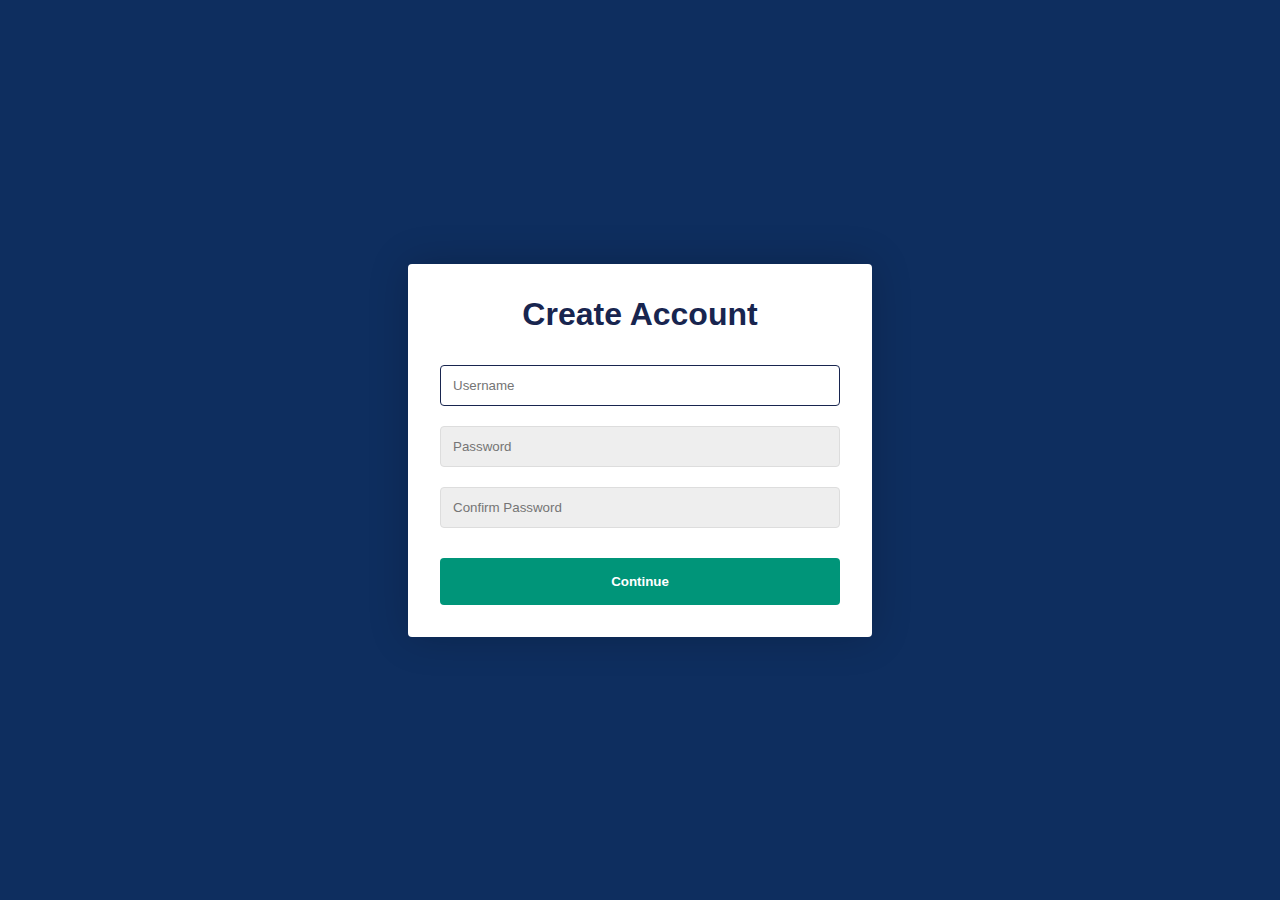
<file: index.html>
<!DOCTYPE html>
<html lang="en">

<head>
    <meta charset="UTF-8">
    <meta http-equiv="X-UA-Compatible" content="IE=edge">
    <meta name="viewport" content="width=device-width, initial-scale=1.0">
    <link rel="stylesheet" href="./css/auth.css">
    <script src="./js/constants.js"></script>
    <script src="./js/cookie.js"></script>
    <script src="./js/register.js"></script>
    <title>Login</title>
</head>

<body>
    <div class="container">
        <form class="form" id="createAccount">
            <h1 class="formTitle">Create Account</h1>
            <div id="Incorrect" class="Incorrect"></div>
            <div calss="formInputs">
                <input id="username" type="text" class="formInput" autofocus placeholder="Username">
            </div>
            <div class="formInputs">
                <input id="password" type="password" class="formInput" placeholder="Password">
            </div>
            <div class="formInputs">
                <input id="confirm_password" type="password" class="formInput" placeholder="Confirm Password">
            </div>
            <button class="formBtn">Continue</button>
        </form>
    </div>
</body>

</html>
</file>
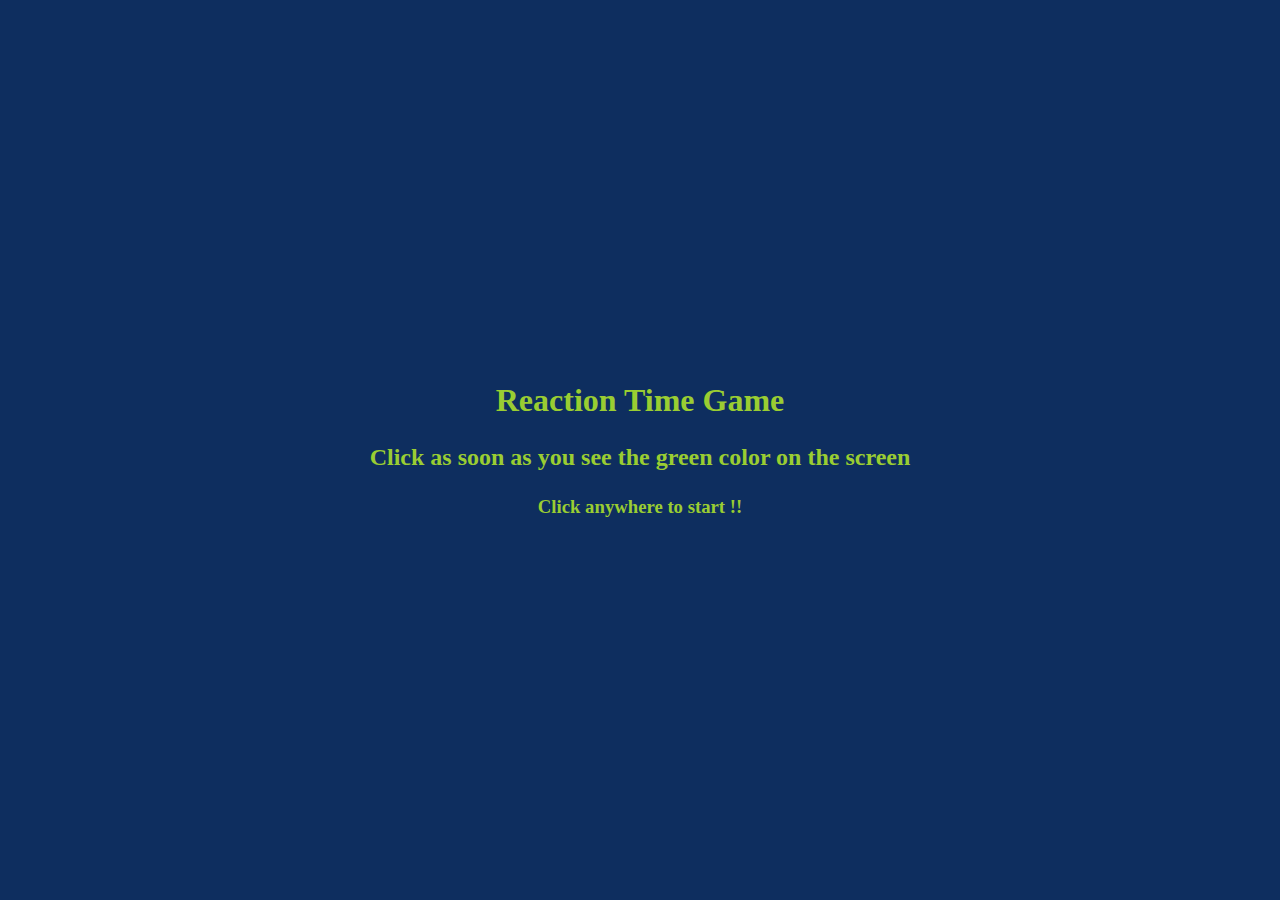
<file: ashraf/Reaction_Game/index.html>
<!DOCTYPE html>
  <html lang="en">
  <head>
    <meta charset="UTF-8">
    <meta http-equiv="X-UA-Compatible" content="IE=edge">
    <meta name="viewport" content="width=device-width, initial-scale=1.0">
    <title>Reaction Time Game</title>
  <head>
    <link rel="stylesheet" href="css/style.css" />
  </head>
  <body>
    <div id="main-screen">
      <h1>Reaction Time Game</h1>
      <h2>Click as soon as you see the green color on the screen</h2>
      <h3>Click anywhere to start !!</h3>
    </div>
    <div id="red-screen">
      <h1>Wait for Green color</h1>
    </div>
    <div id="green-screen">
      <h1>Click Now !!</h1>
    </div>
    <div id="end-screen">
      <h2>Reaction Time Game</h2>
      <h1 id="time"></h1>
      <button id="play-again">Play Again</button>
    </div>
    <script src="js/main.js"></script>
  </body>
</html>
</file>
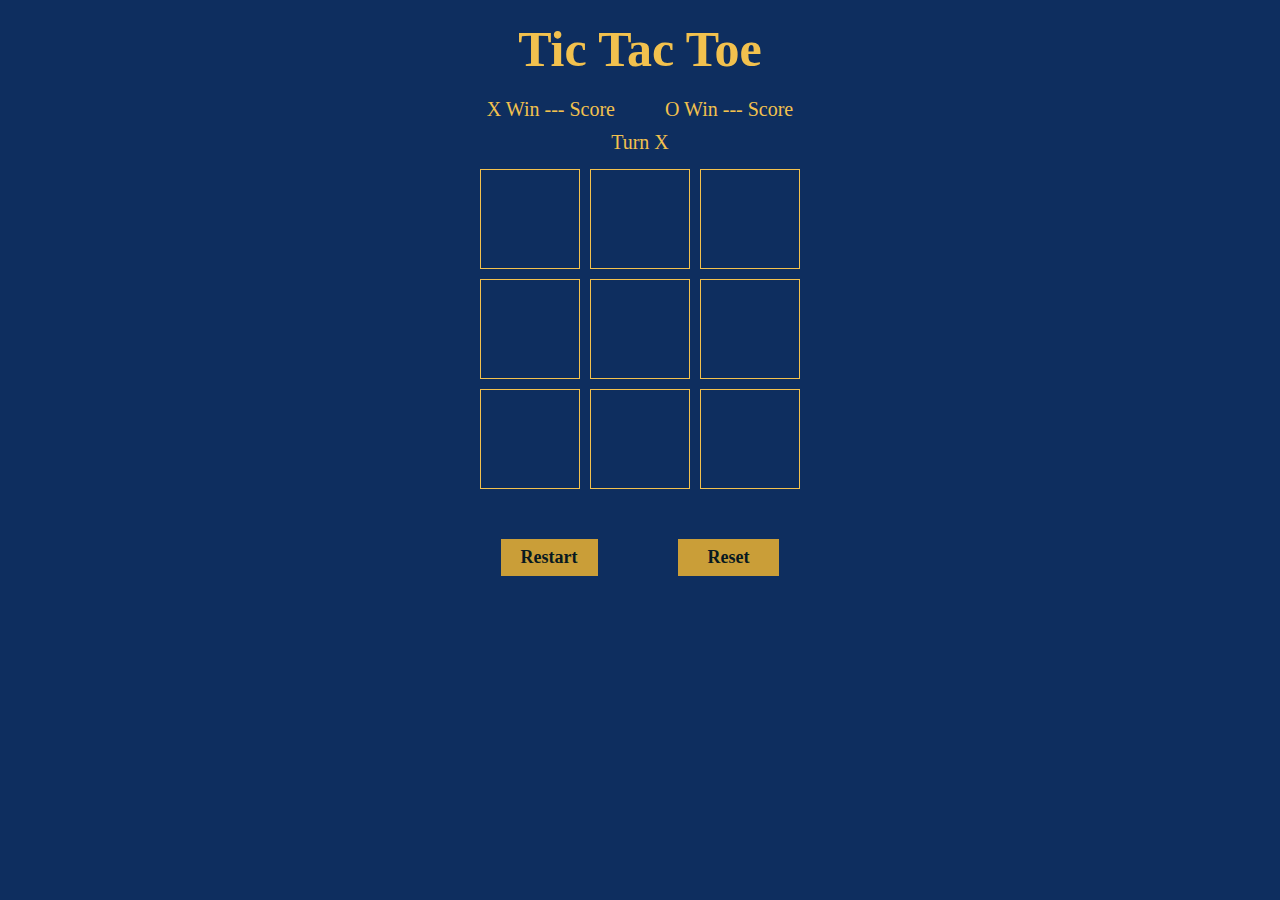
<file: ashraf/tic_tac_toe_game/index.html>
<!DOCTYPE html>
  <html lang="en">
  <head>
    <meta charset="UTF-8">
    <meta http-equiv="X-UA-Compatible" content="IE=edge">
    <meta name="viewport" content="width=device-width, initial-scale=1.0">
    <title>Tic Tac Toe</title>
  <head>
    <link rel="stylesheet" href="css/style.css" />
  </head>
  <body>
    <div class="container" id="container">
      <h1>Tic Tac Toe</h1>
      <!-- result-->
      <div id="result-container">
        <div id="result-x">
          <span>X Win</span>
          <span id="scoreX">---</span>
          <span>Score</span>
        </div>
        <div id="result-o">
          <span>O Win</span>
          <span id="scoreY">---</span>
          <span>Score</span>
        </div>
      </div>
      <p id="turn">Turn X</p>
      <!-- game Board-->
      <div id="game">
        <div class="box" id="btn1" onclick="handleGame(this)"></div>
        <div class="box" id="btn2" onclick="handleGame(this)"></div>
        <div class="box" id="btn3" onclick="handleGame(this)"></div>
        <div class="box" id="btn4" onclick="handleGame(this)"></div>
        <div class="box" id="btn5" onclick="handleGame(this)"></div>
        <div class="box" id="btn5" onclick="handleGame(this)"></div>
        <div class="box" id="btn6" onclick="handleGame(this)"></div>
        <div class="box" id="btn7" onclick="handleGame(this)"></div>
        <div class="box" id="btn8" onclick="handleGame(this)"></div>
      </div>
      <div id="modify">
        <div id="restart">
          <button id="btn-restart" onclick="restartGame()">Restart</button>
        </div>
        <div id="reset">
          <button id="btn-reset">Reset</button>
        </div>
      </div>
    </div>
    <script src="js/main.js"></script>
  </body>
</html>
</file>
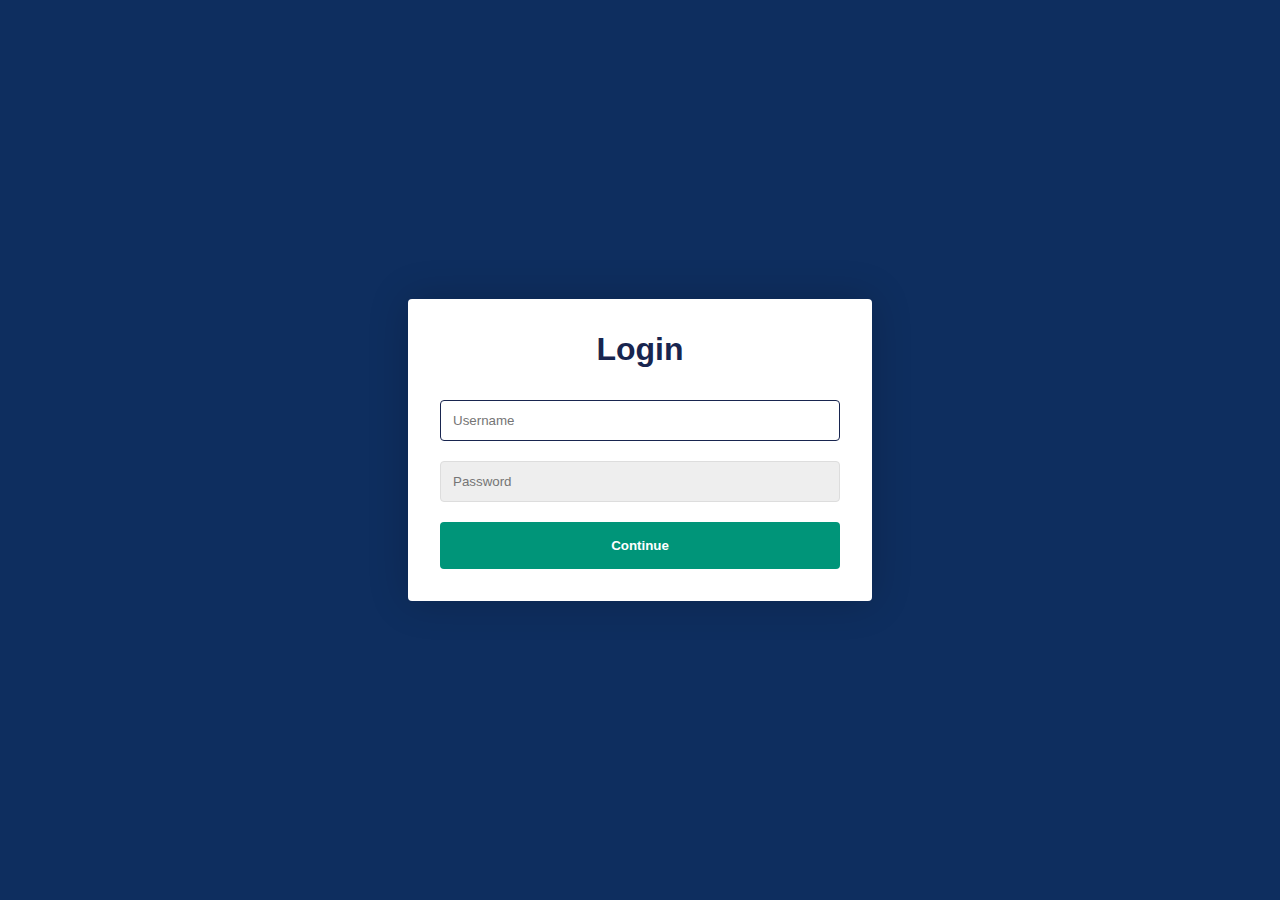
<file: login.html>
<!DOCTYPE html>
<html lang="en">

<head>
    <meta charset="UTF-8">
    <meta http-equiv="X-UA-Compatible" content="IE=edge">
    <meta name="viewport" content="width=device-width, initial-scale=1.0">
    <link rel="stylesheet" href="./style/auth.css">
    <title>Login</title>

</head>

<body>
    <div class="container">
        <form class="form" id="login">
            <h1 class="formTitle">Login</h1>
            <div id="Incorrect" class="Incorrect"></div>
            <div calss="formInputs">
                <input id="username" type="text" class="formInput" autofocus placeholder="Username">
            </div>
            <div class="formInputs">
                <input id="password" type="password" class="formInput" placeholder="Password">
            </div>
            <button class="formBtn">Continue</button>
        </form>
    </div>
    <script src="./js/constants.js"></script>
    <script src="./js/cookie.js"></script>
    <script src="./js/login.js"></script>
</body>

</html>
</file>
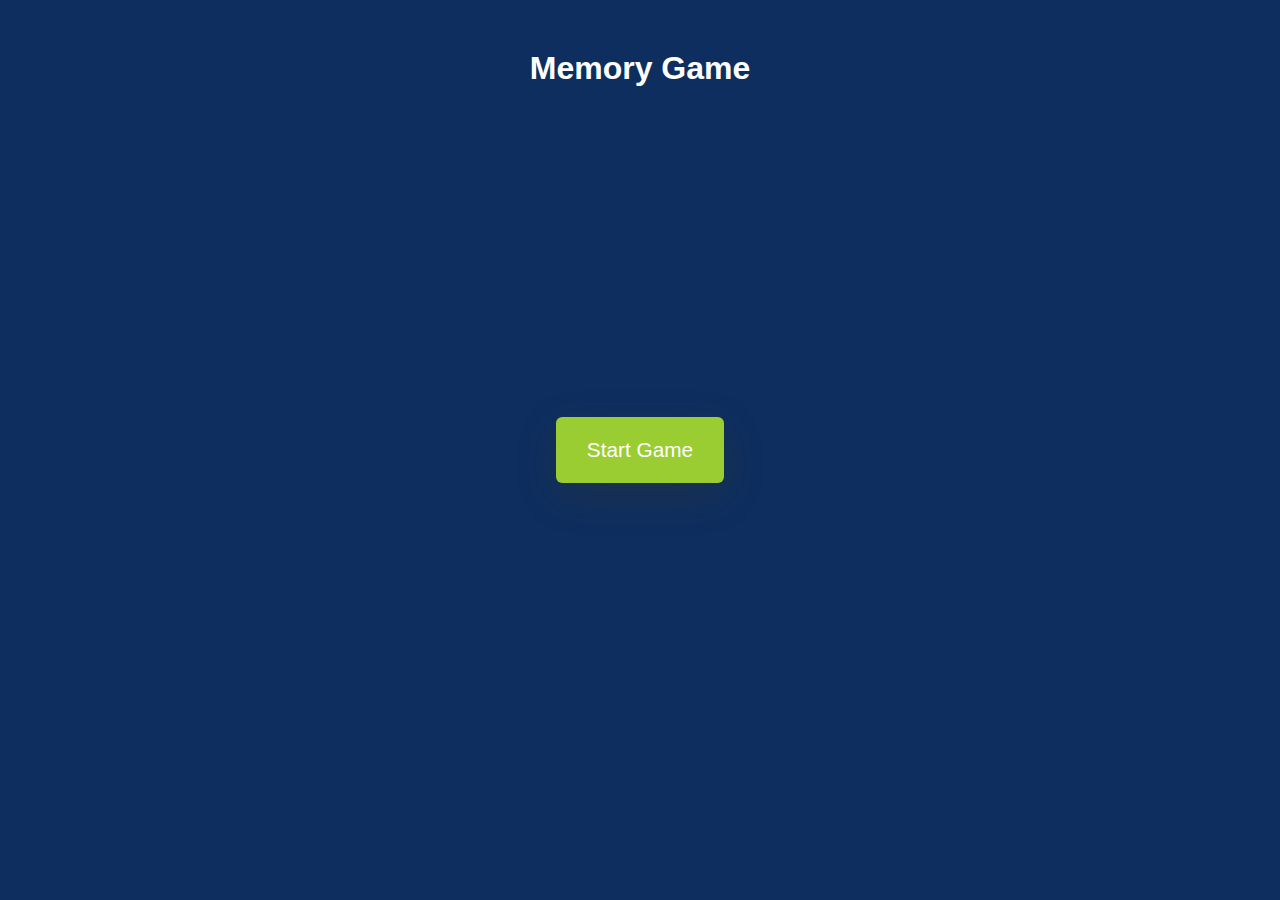
<file: momery_game.html>
<!DOCTYPE html>
<html lang="en">

<head>
    <title>Memory Game</title>
    <link rel="icon" href="images/icon.png">
    <meta name="viewport" content="width=device-width, initial-scale=1.0" />
    <link rel="stylesheet" href="./style/memory_game.css" />
</head>

<body>
    <div class="wrapper">
        <div class="stats-container">
            <span id="moves-count"></span>
            <span id="time"></span>
        </div>
        <div class="game-container"></div>
        <button id="stop" class="hide">Stop Game</button>
    </div>
    <div class="controls-container">
        <h1>Memory Game</h1>
        <p id="result"></p>
        <button id="start">Start Game</button>
    </div>
    <script src="./js//memory_game.js"></script>
</body>

</html>
</file>
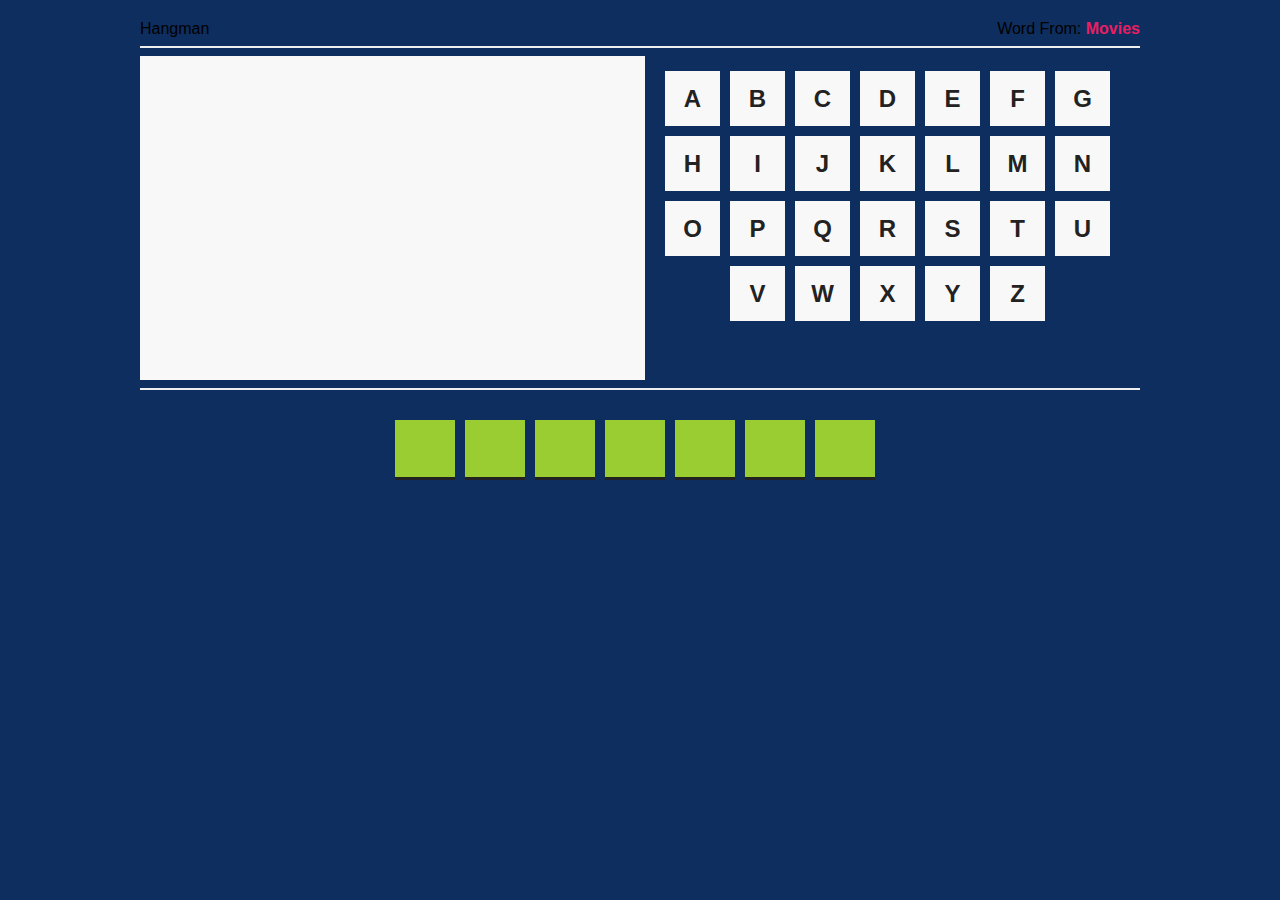
<file: hasan/main.html>
<!DOCTYPE html>
<html lang="en">
  <head>
    <meta charset="UTF-8">
    <meta name="viewport" content="width=device-width, initial-scale=1.0">
    <title>Hangman Game</title>
    <link rel="stylesheet" href="./src/main.css">
  </head>
  <body>
    <div class="container">
      <div class="game-info">
        <div class="game-name">Hangman</div>
        <div class="category">
          Word From: <span></span>
        </div>
      </div>
      <hr>
      <div class="row">
        <div class="hangman-draw">
          <div class="the-draw">
            <div class="the-stand"></div>
            <div class="the-hang"></div>
            <div class="the-rope"></div>
            <div class="the-man">
              <div class="head"></div>
              <div class="body"></div>
              <div class="hands"></div>
              <div class="legs"></div>
            </div>
          </div>
        </div>
        <div class="letters"></div>
      </div>
      <hr>
      <div class="letters-guess"></div>
    </div>
    <audio id="success" src="./src/7elwda.m4a" preload="auto"></audio>
    <audio id="fail" src="./src/ylahaay.m4a" preload="auto"></audio>
    <script src="./src/script.js"></script>
  </body>
</html>
</file>
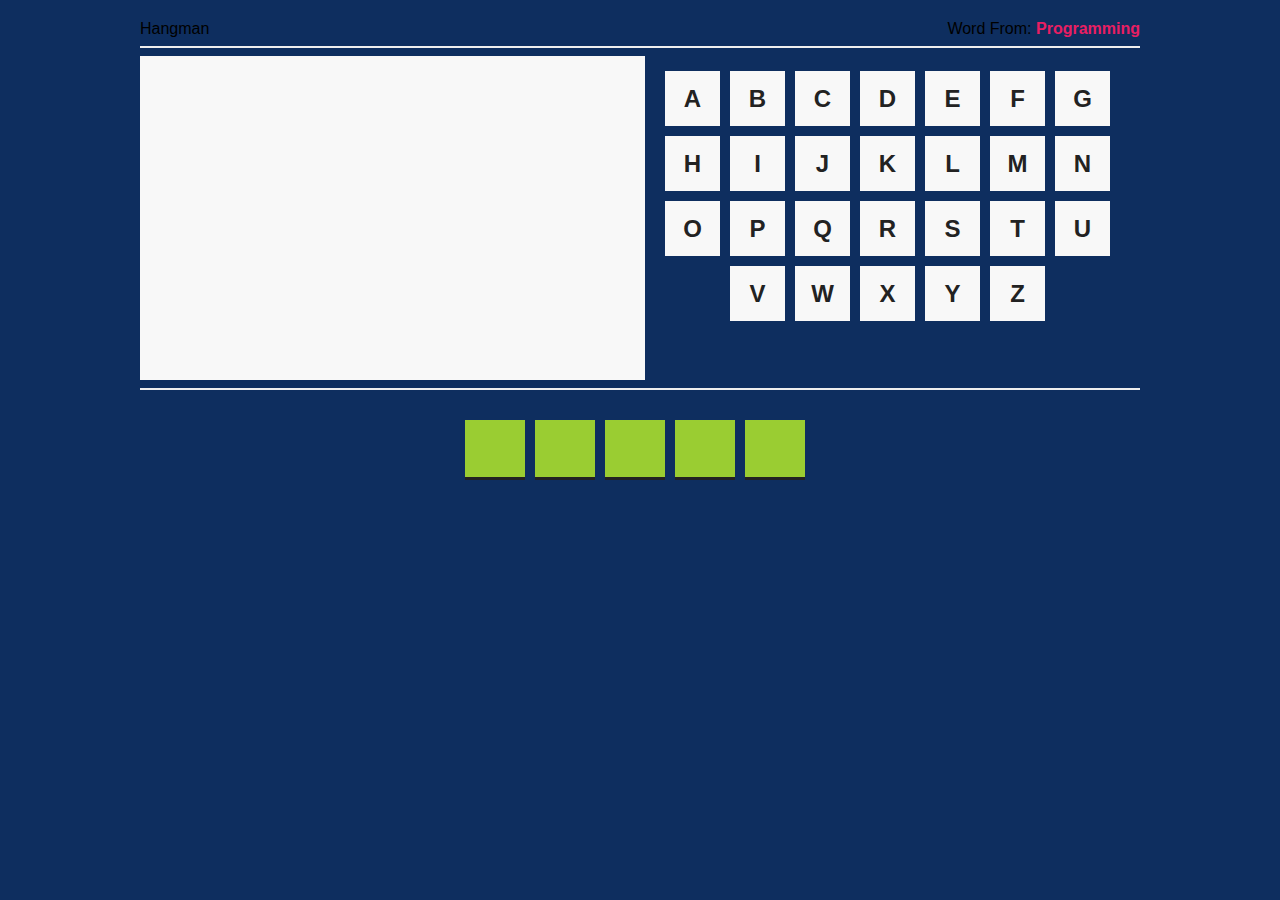
<file: pages/hangman.html>
<!DOCTYPE html>
<html lang="en">
  <head>
    <meta charset="UTF-8">
    <meta name="viewport" content="width=device-width, initial-scale=1.0">
    <link rel="icon" href="../images/hangmanicon.png">
    <title>Hangman Game</title>
    <link rel="stylesheet" href="../css/hangman.css">
  </head>
  <body>
    <div class="container">
      <div class="game-info">
        <div class="game-name">Hangman</div>
        <div class="category">
          Word From: <span></span>
        </div>
      </div>
      <hr>
      <div class="row">
        <div class="hangman-draw">
          <div class="the-draw">
            <div class="the-stand"></div>
            <div class="the-hang"></div>
            <div class="the-rope"></div>
            <div class="the-man">
              <div class="head"></div>
              <div class="body"></div>
              <div class="hands"></div>
              <div class="legs"></div>
            </div>
          </div>
        </div>
        <div class="letters"></div>
      </div>
      <hr>
      <div class="letters-guess"></div>
    </div>
    <audio id="success" src="../audio/7elwda.m4a" preload="auto"></audio>
    <audio id="fail" src="../audio/ylahaay.m4a" preload="auto"></audio>
    <script src="../js/hangman.js"></script>
  </body>
</html>
</file>
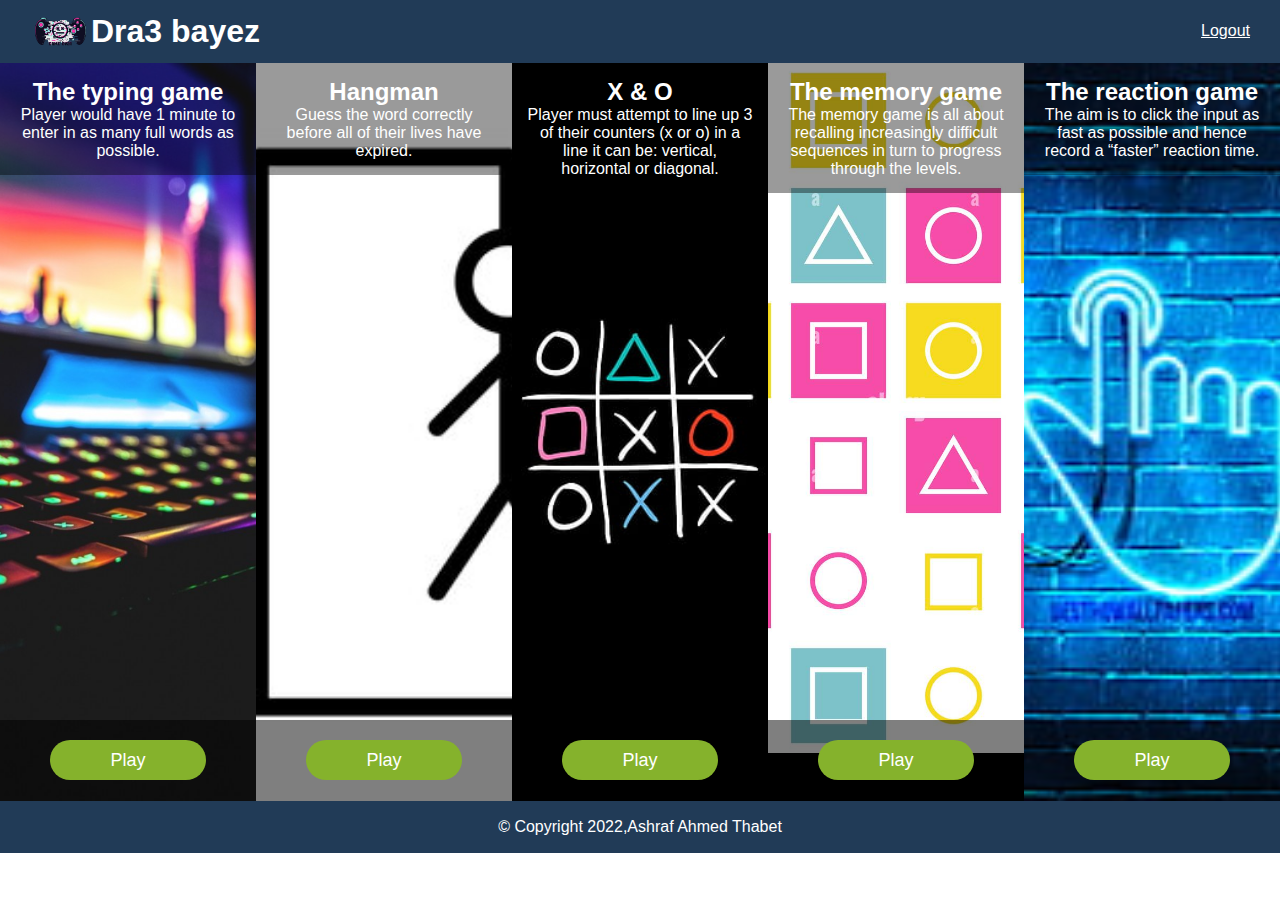
<file: pages/home.html>
<!DOCTYPE html>
<html lang="en">
  <head>
    <meta charset="UTF-8" />
    <meta http-equiv="X-UA-Compatible" content="IE=edge" />
    <meta name="viewport" content="width=device-width, initial-scale=1.0" />
    <title>Home</title>
    <link rel="icon" href="../images/logo.png">
    <link rel="stylesheet" href="../css/home.css" />
  </head>
  <body>
    <nav>
      <img src="../images/logo.png" width="5%" alt="" srcset="" />

      <!-- <h1>Galaxy</h1> -->
      <h1>Dra3 bayez</h1>
      <span onclick="logout()" class="logout">Logout</span>
    </nav>
    <div class="container">
      <div class="game1">
        <div class="title">
          <h2>The typing game</h2>
          <p>
            Player would have 1 minute to enter in as many full words as
            possible.
          </p>
        </div>
        <div class="ftr">
          <a href="../pages/typing.html" target="_blank">Play</a>
        </div>
      </div>
      <div class="game2">
        <div class="title">
          <h2>Hangman</h2>
          <p>
            Guess the word correctly before all of their lives have expired.
          </p>
        </div>
        <div class="ftr">
          <a href="../pages/hangman.html" target="_blank">Play</a>
        </div>
      </div>
      <div class="game3">
        <div class="title">
          <h2>X & O</h2>
          <p>
            Player must attempt to line up 3 of their counters (x or o) in a
            line it can be: vertical, horizontal or diagonal.
          </p>
        </div>
        <div class="ftr">
          <a href="../pages/tictactoe.html" target="_blank">Play</a>
        </div>
      </div>
      <div class="game4">
        <div class="title">
          <h2>The memory game</h2>
          <p>
            The memory game is all about recalling increasingly difficult
            sequences in turn to progress through the levels.
          </p>
        </div>
        <div class="ftr">
          <a href="../pages/momery_game.html" target="_blank">Play</a>
        </div>
      </div>
      <div class="game5">
        <div class="title">
          <h2>The reaction game</h2>
          <p>
            The aim is to click the input as fast as possible and hence record a
            “faster” reaction time.
          </p>
        </div>
        <div class="ftr">
          <a href="../pages/reaction_game.html" target="_blank">Play</a>
        </div>
      </div>
    </div>
    <footer> <p>&copy; Copyright 2022,<span id="team"></span></p> </footer> 
    <script src="../js/constants.js"></script>
    <script src="../js/cookie.js"></script>
    <script src="../js/home.js"></script>
  </body>
</html>
</file>
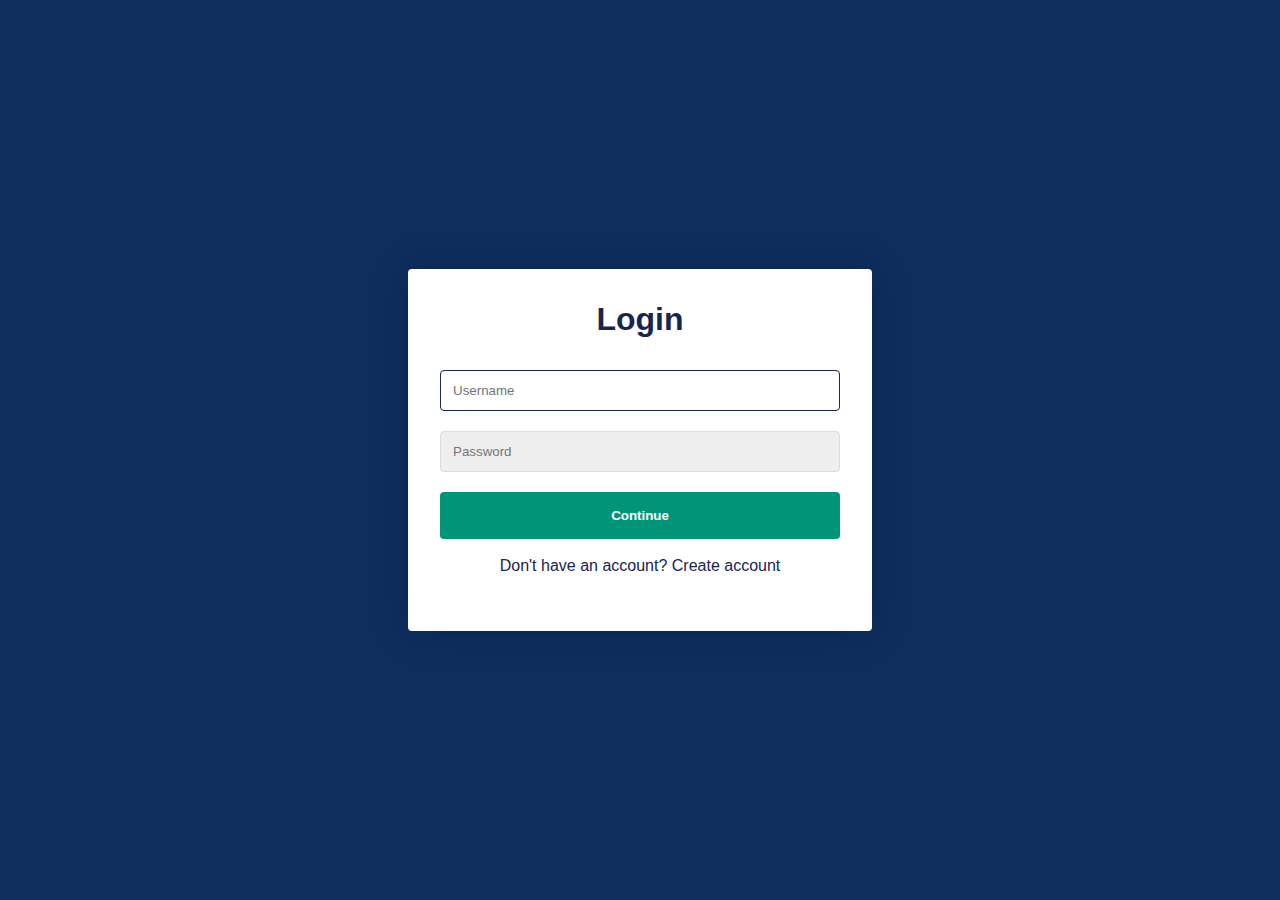
<file: pages/login.html>
<!DOCTYPE html>
<html lang="en">

<head>
    <meta charset="UTF-8">
    <meta http-equiv="X-UA-Compatible" content="IE=edge">
    <meta name="viewport" content="width=device-width, initial-scale=1.0">
    <link rel="stylesheet" href="../css/auth.css">
    <title>Login</title>

</head>

<body>
    <div class="container">
        <form class="form" id="login">
            <h1 class="formTitle">Login</h1>
            <div id="Incorrect" class="Incorrect"></div>
            <div calss="formInputs">
                <input id="username" type="text" class="formInput" autofocus placeholder="Username">
            </div>
            <div class="formInputs">
                <input id="password" type="password" class="formInput" placeholder="Password">
            </div>
            <button class="formBtn">Continue</button>
            <p class = "formText">
                <a onclick="hvAcc()" class = "formLink" href="../index.html" id = "linkCreateAccount">Don't have an account? Create account</a>
            </p>
    </form>
    </div>
    <script src="../js/constants.js"></script>
    <script src="../js/cookie.js"></script>
    <script src="../js/login.js"></script>
</body>

</html>
</file>
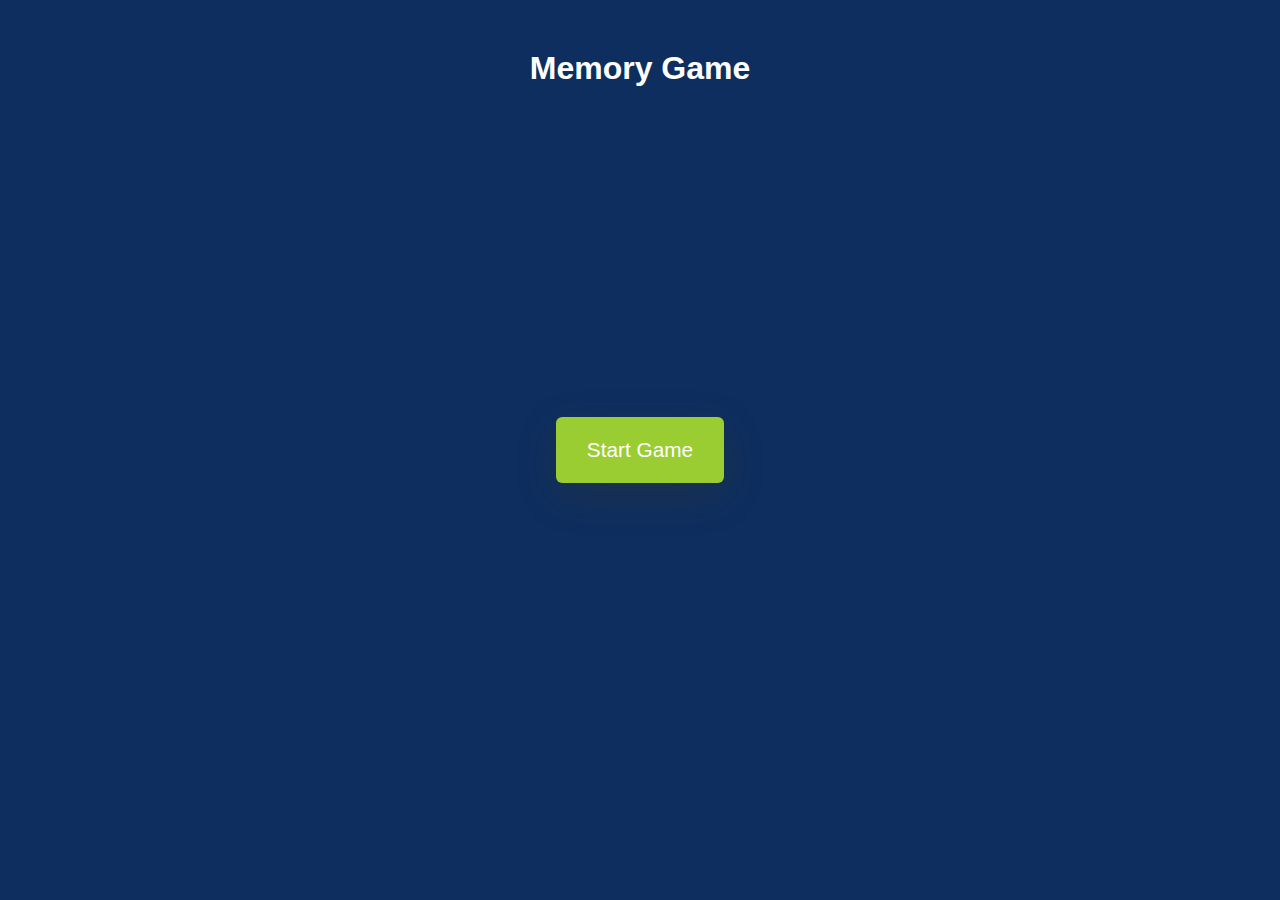
<file: pages/momery_game.html>
<!DOCTYPE html>
<html lang="en">

<head>
    <title>Memory Game</title>
    <link rel="icon" href="../images/memoryicon.png">
    <meta name="viewport" content="width=device-width, initial-scale=1.0" />
    <link rel="stylesheet" href="../css/memory_game.css" />
</head>

<body>
    <div class="wrapper">
        <div class="stats-container">
            <span id="moves-count"></span>
            <span id="time"></span>
        </div>
        <div class="game-container"></div>
        <button id="stop" class="hide">Stop Game</button>
    </div>
    <div class="controls-container">
        <h1>Memory Game</h1>
        <p id="result"></p>
        <button id="start">Start Game</button>
    </div>
    <script src="../js/memory_game.js"></script>
</body>

</html>
</file>
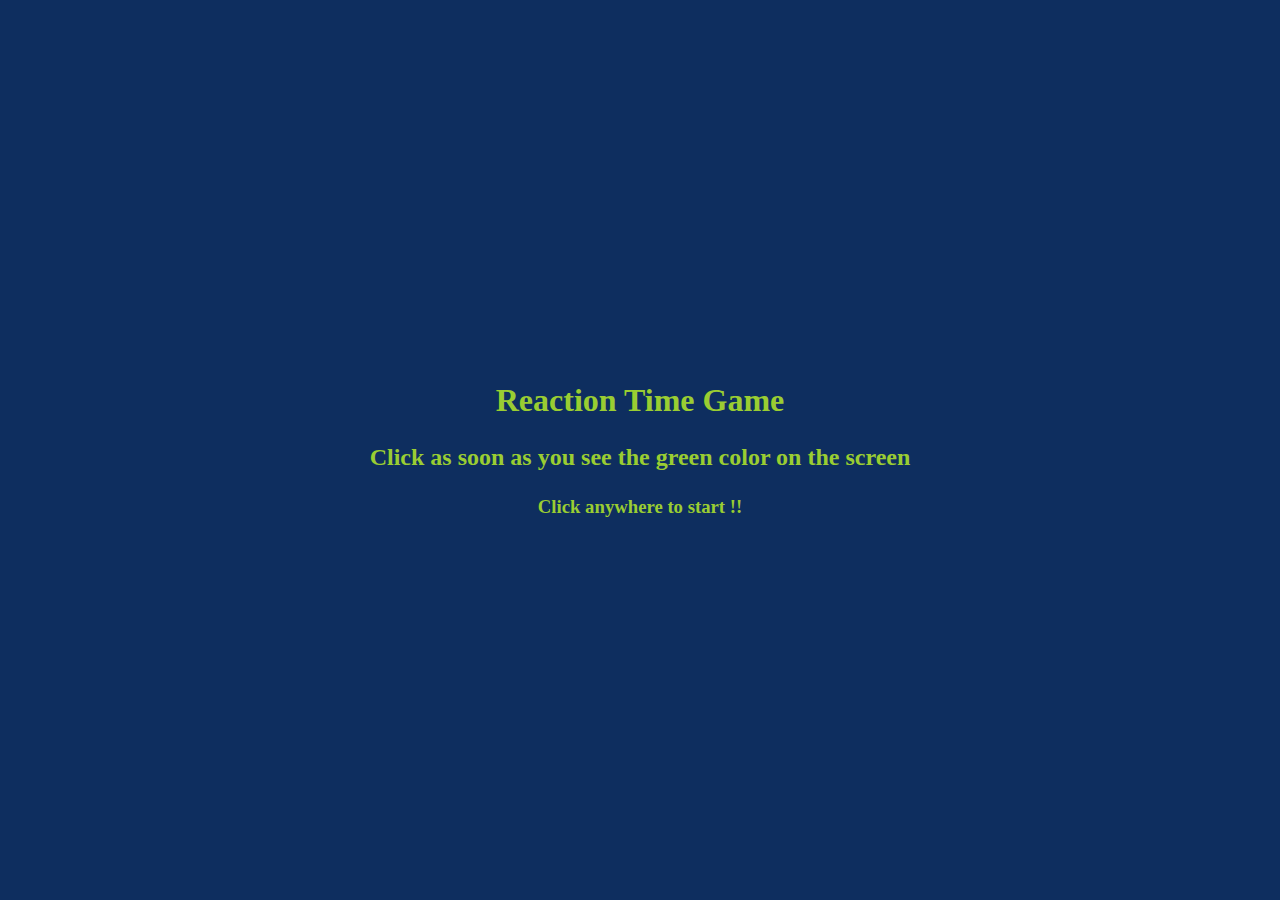
<file: pages/reaction_game.html>
<!DOCTYPE html>
  <html lang="en">
  <head>
    <meta charset="UTF-8">
    <meta http-equiv="X-UA-Compatible" content="IE=edge">
    <meta name="viewport" content="width=device-width, initial-scale=1.0">
    <title>Reaction Time Game</title>
    <link rel="icon" href="../images/reactionicon.png">
    <link rel="stylesheet" href="../css/reaction_game.css" />
  </head>
  <body>
    <div id="main-screen">
      <h1>Reaction Time Game</h1>
      <h2>Click as soon as you see the green color on the screen</h2>
      <h3>Click anywhere to start !!</h3>
    </div>
    <div id="red-screen">
      <h1>Wait for Green color</h1>
    </div>
    <div id="green-screen">
      <h1>Click Now !!</h1>
    </div>
    <div id="end-screen">
      <h2>Reaction Time Game</h2>
      <h1 id="time"></h1>
      <button id="play-again">Play Again</button>
    </div>
    <script src="../js/reaction_game.js"></script>
  </body>
</html>
</file>
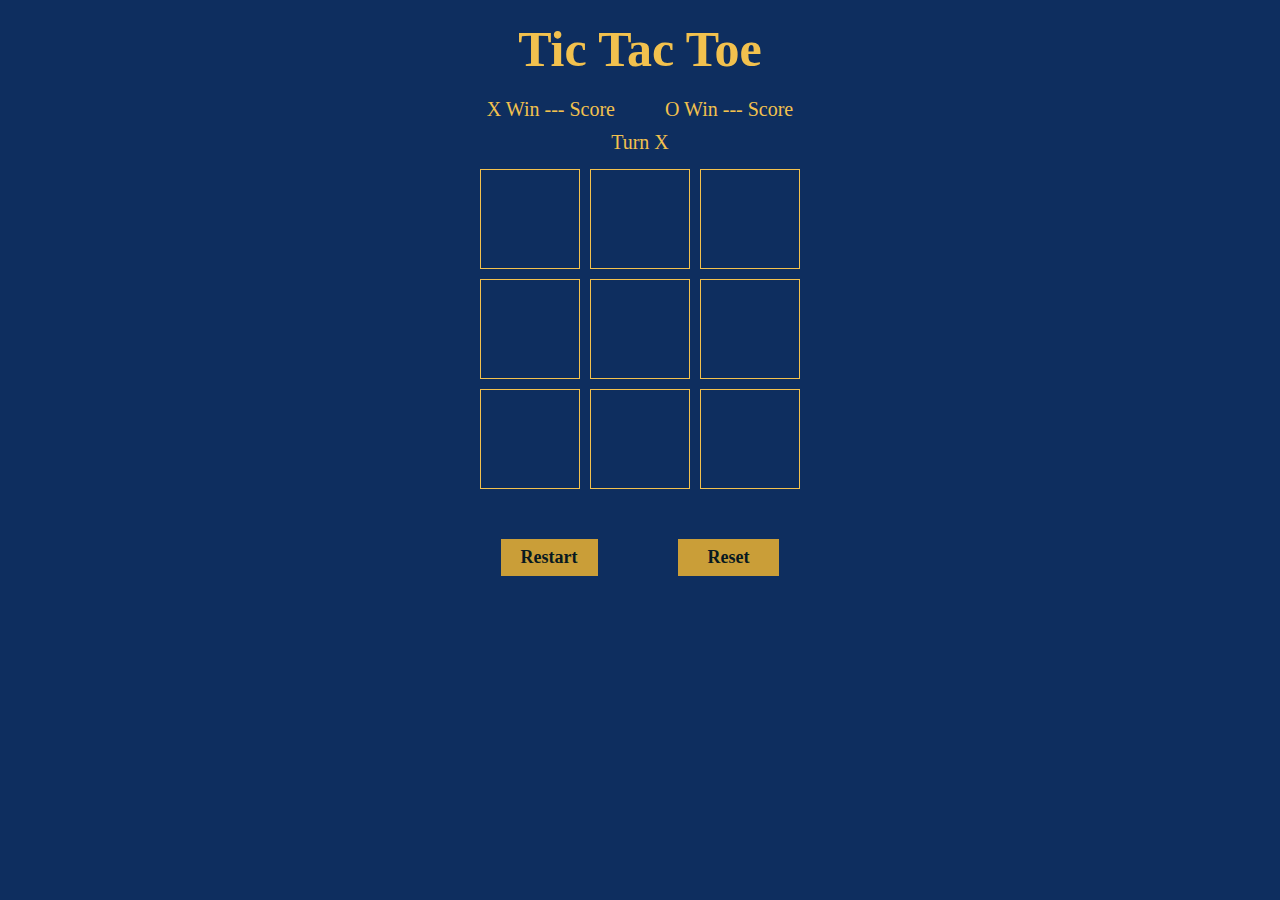
<file: pages/tictactoe.html>
<!DOCTYPE html>
  <html lang="en">
  <head>
    <meta charset="UTF-8">
    <meta http-equiv="X-UA-Compatible" content="IE=edge">
    <meta name="viewport" content="width=device-width, initial-scale=1.0">
    <title>Tic Tac Toe</title>
    <link rel="icon" href="../images/xoicon.jpg">
    <link rel="stylesheet" href="../css/tic_tac_toe.css" />
  </head>
  <body>
    <div class="container" id="container">
      <h1>Tic Tac Toe</h1>
      <!-- result-->
      <div id="result-container">
        <div id="result-x">
          <span>X Win</span>
          <span id="scoreX">---</span>
          <span>Score</span>
        </div>
        <div id="result-o">
          <span>O Win</span>
          <span id="scoreY">---</span>
          <span>Score</span>
        </div>
      </div>
      <p id="turn">Turn X</p>
      <!-- game Board-->
      <div id="game">
        <div class="box" id="btn1" onclick="handleGame(this)"></div>
        <div class="box" id="btn2" onclick="handleGame(this)"></div>
        <div class="box" id="btn3" onclick="handleGame(this)"></div>
        <div class="box" id="btn4" onclick="handleGame(this)"></div>
        <div class="box" id="btn5" onclick="handleGame(this)"></div>
        <div class="box" id="btn5" onclick="handleGame(this)"></div>
        <div class="box" id="btn6" onclick="handleGame(this)"></div>
        <div class="box" id="btn7" onclick="handleGame(this)"></div>
        <div class="box" id="btn8" onclick="handleGame(this)"></div>
      </div>
      <div id="modify">
        <div id="restart">
          <button id="btn-restart" onclick="restartGame()">Restart</button>
        </div>
        <div id="reset">
          <button id="btn-reset">Reset</button>
        </div>
      </div>
    </div>
    <script src="../js/tic_tac_toe.js"></script>
  </body>
</html>
</file>
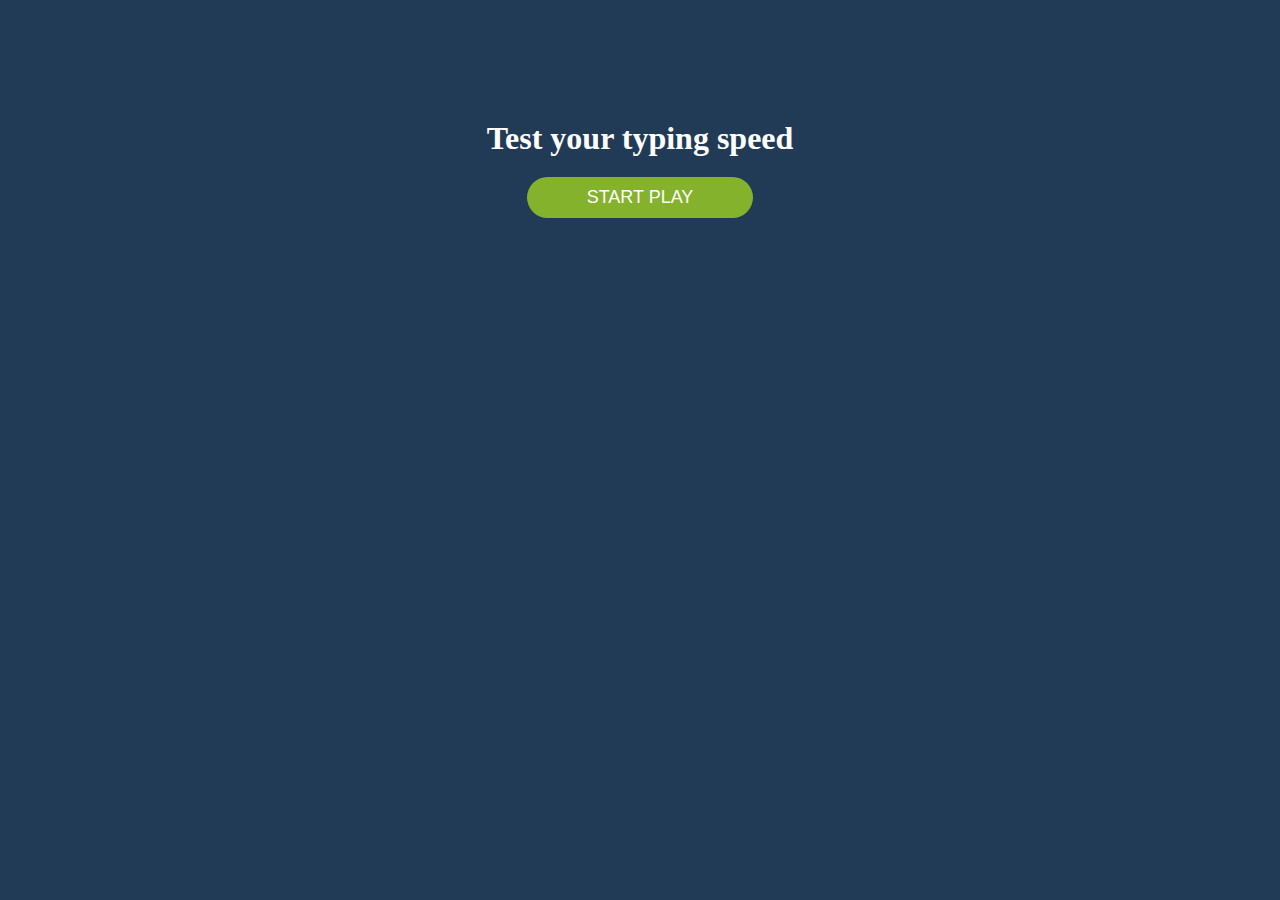
<file: pages/typing.html>
<!DOCTYPE html>
<html lang="en">
<head>
    <meta charset="UTF-8">
    <meta http-equiv="X-UA-Compatible" content="IE=edge">
    <meta name="viewport" content="width=device-width, initial-scale=1.0">
    <title>Typing Game</title>
    <link rel="icon" href="../images/typeicon.png">
    <link rel="stylesheet" href="../css/typing.css">
</head>
<body>
    <div class="container">
        <h1>Test your typing speed</h1>
        <button class="btn" onclick="display()">
            START PLAY
        </button>
        <div class="playingArea" style="display: none;">
            <h3>Random Word</h3>
            <input type="text" name="word">
            <div class="timer">
                <p class="one">Time left <span class="timLiftSpan"></span> seconds</p>
                <p class="two">your score is <span class="currScore">0</span> from <span class="totalScore"></span></p>
            </div>
            <div class="action"></div>
    
    
        </div>
    </div>
    <script src="../js/typing.js"></script>
</body>
</html>
</file>
<file: css/auth.css>
body{
    margin: 0;
    height:  100vh;
    display: flex;
    align-items: center;
    justify-content: center;
    font-size: 18px;
    background-color: #0e2e5f;
    background-size: cover;
}

.container{
    width: 400px;
    max-width: 400px;
    margin: 1rem;
    padding: 2rem; 
    box-shadow: 0 0 40px rgba(0, 0, 0, 0.2);
    border-radius: 4px;
    background: #ffff;
}

.container,
.formInputs
.formBtn{
    font: 500 1rem 'Quicksand' , sans-serif;
}

form > div :first-child{
    margin-bottom: 20px;
}

.form > *:first-child{
    margin-top: 0;
}

.form > *:last-child{
    margin-top: 10px;
}
.formTitle{
    margin-bottom: 2rem;
    text-align: center;
    color: #18254f;
}

.Incorrect{
    color: #cc3333;
    text-align: center;
    margin-bottom: 1rem;

}
.Incorrect--success{
    color: #4bb544;
    text-align: center;
    margin-bottom: 1rem;
    
}

.formInput{
    display: block;
    width: 100%;
    padding: 0.75rem;
    box-sizing: border-box;
    border-radius: 4px;
    border:  1px solid #dddddd;
    outline: none;
    background: #eeeeee;
    transition: background 0.2s , border-color 0.2s;

}

.formInput:focus{
    border-color: #18254f;
    background: #ffffff;


}
.errorMsg{
    padding: 8px;
    margin-top: 0.5rem;
    font-size: 0.85rem;
    color: #cc3333;
}

.formBtn{
    width: 100%;
    padding: 1rem 2rem;
    font-weight: bold;
    font: 1.1rem;
    color: #ffff;
    border: none;
    border-radius: 4px;
    outline: none;
    cursor: pointer;
    background: #009579;
    
}
.formBtn:hover{
    background: #18254f;
}
.formBtn:active{
    transform: scale(0.98);
}

.formText{
    padding: 8px;
    text-align: center;
}

.formLink{
    color: #18254f;
    text-decoration: none;
    cursor: pointer;
}
.formLink:hover{
    text-decoration: underline;
}
</file>
<file: ashraf/Reaction_Game/css/style.css>
*{
  -webkit-box-sizing: border-box;
  -moz-box-sizing: border-box;
  box-sizing: border-box;
  margin:0;
  padding:0;
  font-family: 'Finger Paint', cursive !important;
}
body,html {
  font-family: 'Finger Paint', cursive;
  cursor: pointer;
}
#main-screen,#red-screen,#green-screen,#end-screen{
  display: flex;
  justify-content: center;
  align-items: center;
  cursor: pointer;
  flex-direction: column;
  width: 100%;
  height: 100vh;
  color:#9acd32;
  text-align: center;
}
#main-screen{
background-color:#0e2e5f;
}
#main-screen h2{
  margin: 25px 0;
}
#red-screen{
  background-color: #ff0000;
  display: none;
}
#green-screen{
  color: #ff0000;
  background-color:#9acd32;
  display: none;
}
#end-screen{
  color: #f0ffff;
  background-color: #0e2e5f;
  display: none;
}
#end-screen h1{
  font-size: 60pt;
  margin: 35px 0;
}
#end-screen #play-again{
  border: 0;
  padding: 8px 20px;
  font-size: 18px;
  background-color: #f0ffff;
  color: #081920;
  cursor: pointer;
  font-weight: bold;
  margin-top: 5px;
}
</file>
<file: ashraf/tic_tac_toe_game/css/style.css>
*{
  -webkit-box-sizing: border-box;
  -moz-box-sizing: border-box;
  box-sizing: border-box;
  margin:0;
  padding:0;
  font-family: 'Finger Paint', cursive !important;
}
body {
  color:#F2C14E;
  font-family: 'Finger Paint', cursive;
  background-color: #0e2e5f;
}
.container{
  display: flex;
  justify-content: center;
  align-items: center;
  flex-direction: column; 
}
.container h1{
  font-size: 50px;
  margin:20px 0 ;
}
/* result */
.container #result-container{
  display: flex;
  justify-content: space-between;
  align-items: center;
  font-size: 20px;
  margin-bottom: 10px;
}
.container #result-container #result-x {
  margin-right: 50px;
}
#turn{
  font-size: 20px;
}
/* game board */
.container #game{
  display: flex;
  justify-content: center;
  align-items: center;
  width: 350px;
  flex-wrap: wrap;
  margin: 10px 0 30px 0;
  text-align: center;
}
.container #game .box{
  border: 1px solid #F2C14E;
  padding: 40px;
  margin: 5px;
  cursor: pointer;
  height: 100px;
  width: 100px;
  display: flex;
  justify-content: center;
  align-items: center;
  font-size: 70px;
}
/* reset and restart button */
.container #modify{
  display: flex;
  justify-content: space-between;
  margin-top: 15px;  
}
.container #modify #restart{
  margin-right: 40px;
}
.container #modify #reset{
  margin-left: 40px;
}
.container #modify #restart #btn-restart,.container #modify #reset #btn-reset{
  border: 0;
  padding: 8px 20px;
  font-size: 18px;
  background-color: #ca9e38;
  color: #081920;
  cursor: pointer;
  font-weight: bold;
}
.container #modify #reset #btn-reset{
  padding: 8px 30px;
}
</file>
<file: style/auth.css>
body{
    margin: 0;
    height:  100vh;
    display: flex;
    align-items: center;
    justify-content: center;
    font-size: 18px;
    background-color: #0e2e5f;
    background-size: cover;
}

.container{
    width: 400px;
    max-width: 400px;
    margin: 1rem;
    padding: 2rem; 
    box-shadow: 0 0 40px rgba(0, 0, 0, 0.2);
    border-radius: 4px;
    background: #ffff;
}

.container,
.formInputs
.formBtn{
    font: 500 1rem 'Quicksand' , sans-serif;
}

form > div :first-child{
    margin-bottom: 20px;
}

.form > *:first-child{
    margin-top: 0;;
}

.form > *:last-child{
    margin-top: 0;;
}
.formTitle{
    margin-bottom: 2rem;
    text-align: center;
    color: #18254f;
}

.Incorrect{
    color: #cc3333;
    text-align: center;
    margin-bottom: 1rem;

}
.Incorrect--success{
    color: #4bb544;
    text-align: center;
    margin-bottom: 1rem;
    
}

.formInput{
    display: block;
    width: 100%;
    padding: 0.75rem;
    box-sizing: border-box;
    border-radius: 4px;
    border:  1px solid #dddddd;
    outline: none;
    background: #eeeeee;
    transition: background 0.2s , border-color 0.2s;

}

.formInput:focus{
    border-color: #18254f;
    background: #ffffff;


}
.errorMsg{
    padding: 8px;
    margin-top: 0.5rem;
    font-size: 0.85rem;
    color: #cc3333;
}

.formBtn{
    width: 100%;
    padding: 1rem 2rem;
    font-weight: bold;
    font: 1.1rem;
    color: #ffff;
    border: none;
    border-radius: 4px;
    outline: none;
    cursor: pointer;
    background: #009579;
    
}
.formBtn:hover{
    background: #18254f;
}
.formBtn:active{
    transform: scale(0.98);
}

.formText{
    padding: 8px;
    text-align: center;
}

.formLink{
    color: #18254f;
    text-decoration: none;
    cursor: pointer;
}
.formLink:hover{
    text-decoration: underline;
}
</file>
<file: style/memory_game.css>
* {
    padding: 0;
    margin: 0;
    box-sizing: border-box;
    font-family: "Poppins", sans-serif;
}

body {
    background-color: #0e2e5f;
}

.wrapper {
    box-sizing: content-box;
    margin: auto;
    margin-top: 50px;
    width: 40%;
    padding: 2%;
    background-color: #ffffff;
    border-radius: 0.6em;
    box-shadow: 0 0.9em 2.8em rgba(86, 66, 0, 0.2);
}

@media only screen and (max-width: 660px) {
    .wrapper {
        width: 90%;
    }
}

.game-container {
    position: relative;
    width: 100%;
    display: grid;
    gap: 0.6em;
}

.stats-container {
    text-align: right;
    margin-bottom: 1.2em;
}

.stats-container span {
    font-weight: 600;
}

.card-container {
    position: relative;
    width: 100%;
    height: 6.25em;
    cursor: pointer;
}

.card-before,
.card-after {
    position: absolute;
    border-radius: 5px;
    width: 100%;
    height: 100%;
    display: flex;
    align-items: center;
    justify-content: center;
    border: 2px solid #000000;
    color: white;
}

.card-before {
    background-color: #0066ff;
    font-size: 2.8em;
    font-weight: 600;
}

.card-after {
    background-color: #ffffff;
}

.controls-container {
    position: absolute;
    display: flex;
    align-items: center;
    justify-content: center;
    flex-direction: column;
    width: 100%;
    height: 100%;
    background-color: #0e2e5f;
    top: 0;
    color: white;
}

h1 {
    position: absolute;
    top: 50px;
}

button {
    border: none;
    border-radius: 0.3em;
    padding: 1em 1.5em;
    cursor: pointer;
}

#stop {
    font-size: 1.1em;
    display: block;
    margin: 1.1em auto 0 auto;
    background-color: #c91010;
    color: #ffffff;
}

.controls-container button {
    font-size: 1.3em;
    box-shadow: 0 0.6em 2em rgba(86, 66, 0, 0.2);
    color: white;
    background-color: yellowgreen;
}

.hide {
    display: none;
}

#result {
    text-align: center;
}

#result h2 {
    font-size: 2.5em;
}

#result h4 {
    font-size: 1.8em;
    margin: 0.6em 0 1em 0;
}

#time {
    margin-left: 50px;
}
</file>
<file: hasan/src/main.css>
* {
  box-sizing: border-box;
}
body {
  font-family: Tahoma, Arial;
  background-color: #0e2e5f;
}
.container {
  margin: 20px auto;
  width: 1000px
}
.row {
  display: flex;
}
hr {
  border: 1px solid #EEE;
}
.game-info {
  display: flex;
}
.game-info .game-name {
  flex: 1;
}
.game-info .category {
  flex: 1;
  text-align: right;
}
.game-info .category span {
  text-transform: capitalize;
  color: #E91E63;
  font-weight: bold;
}
.hangman-draw {
  flex: 1;
  background-color: #F8F8F8;
  padding: 20px;
  height: 324px;
}
.hangman-draw .the-draw {
  width: 60px;
  height: 280px;
  border-bottom: 4px solid #222;
  position: relative;
  margin: auto;
  left: -60px;
  display: none;
}
.hangman-draw .the-stand {
  position: absolute;
  width: 4px;
  background-color: #222;
  height: 100%;
  left: 50%;
  margin-left: -2px;
  display: none;
}
.hangman-draw .the-hang {
  display: none;
}
.hangman-draw .the-hang:before {
  content: '';
  position: absolute;
  height: 4px;
  background-color: #222;
  width: 100px;
  left: 30px;
  top: 15px;
}
.hangman-draw .the-hang:after {
  content: '';
  position: absolute;
  width: 4px;
  height: 30px;
  background-color: #222;
  left: 130px;
  top: 15px;
}
.hangman-draw .the-rope {
  width: 70px;
  height: 70px;
  border-radius: 50%;
  position: absolute;
  left: 95px;
  top: 45px;
  border: 4px dashed #222;
  display: none;
}
.hangman-draw .the-man .head {
  width: 50px;
  height: 50px;
  border-radius: 50%;
  border: 4px solid #222;
  position: absolute;
  left: 105px;
  top: 55px;
  display: none;
}
.hangman-draw .the-man .body {
  position: absolute;
  background-color: #222;
  width: 4px;
  height: 110px;
  top: 102px;
  left: 130px;
  display: none;
}
.hangman-draw .the-man .hands {
  display: none;
}
.hangman-draw .the-man .hands:before {
  left: 85px;
  transform: rotate(30deg);
}
.hangman-draw .the-man .hands:after {
  left: 130px;
  transform: rotate(-30deg);
}
.hangman-draw .the-man .hands:before,
.hangman-draw .the-man .hands:after {
  content: '';
  width: 50px;
  position: absolute;
  height: 4px;
  background-color: #222;
  top: 140px;
}
.hangman-draw .the-man .legs {
  display: none;
}
.hangman-draw .the-man .legs:before {
  left: 85px;
  transform: rotate(-30deg);
}
.hangman-draw .the-man .legs:after {
  left: 130px;
  transform: rotate(30deg);
}
.hangman-draw .the-man .legs:before,
.hangman-draw .the-man .legs:after {
  content: '';
  width: 50px;
  position: absolute;
  height: 4px;
  background-color: #222;
  top: 220px;
}
.hangman-draw.wrong-1 .the-draw {
  display: block;
}
.hangman-draw.wrong-2 .the-stand {
  display: block;
}
.hangman-draw.wrong-3 .the-hang {
  display: block;
}
.hangman-draw.wrong-4 .the-rope {
  display: block;
}
.hangman-draw.wrong-5 .head {
  display: block;
}
.hangman-draw.wrong-6 .body {
  display: block;
}
.hangman-draw.wrong-7 .hands {
  display: block;
}
.hangman-draw.wrong-8 .legs {
  display: block;
}
.letters {
  flex: 1;
  padding: 15px;
  text-align: center;
}
.letters.finished {
  pointer-events: none;
}
.letters .letter-box {
  width: 55px;
  height: 55px;
  display: inline-block;
  background-color: #F8F8F8;
  color: #222;
  font-size: 24px;
  margin-right: 10px;
  line-height: 55px;
  text-transform: uppercase;
  font-weight: bold;
  cursor: pointer;
  margin-bottom: 10px;
}
.letters .letter-box.clicked {
  background-color: #222;
  opacity: .2;
  pointer-events: none;
}
.letters-guess {
  margin: 10px auto;
  background-color: #0e2e5f;
  padding: 20px;
  display: flex;
  justify-content: center;
  min-height: 104px;
}
.letters-guess span {
  width: 60px;
  height: 60px;
  font-size: 24px;
  margin-right: 10px;
  text-align: center;
  line-height: 60px;
  text-transform: uppercase;
  font-weight: bold;
  background-color: yellowgreen;
  border-bottom: 3px solid #222;
  transition: .3s;
}
.letters-guess span.with-space {
  background: none;
  border-bottom: none;
  position: relative;
}
.letters-guess span.with-space:before {
  content: '';
  width: 20px;
  height: 4px;
  background-color: #222;
  position: absolute;
  left: 50%;
  top: 50%;
  transform: translate(-50%, -50%);
}
.popup {
  position: fixed;
  background-color: #0e2e5f;
  padding: 100px 20px;
  width: 80%;
  top: 10%;
  left: 10%;
  text-align: center;
  font-size: 40px;
  border: 1px solid #0e2e5f;
  color: #FFF;
}
</file>
<file: css/hangman.css>
* {
  box-sizing: border-box;
}
body {
  font-family: Tahoma, Arial;
  background-color: #0e2e5f;
}
.container {
  margin: 20px auto;
  width: 1000px
}
.row {
  display: flex;
}
hr {
  border: 1px solid #EEE;
}
.game-info {
  display: flex;
}
.game-info .game-name {
  flex: 1;
}
.game-info .category {
  flex: 1;
  text-align: right;
}
.game-info .category span {
  text-transform: capitalize;
  color: #E91E63;
  font-weight: bold;
}
.hangman-draw {
  flex: 1;
  background-color: #F8F8F8;
  padding: 20px;
  height: 324px;
}
.hangman-draw .the-draw {
  width: 60px;
  height: 280px;
  border-bottom: 4px solid #222;
  position: relative;
  margin: auto;
  left: -60px;
  display: none;
}
.hangman-draw .the-stand {
  position: absolute;
  width: 4px;
  background-color: #222;
  height: 100%;
  left: 50%;
  margin-left: -2px;
  display: none;
}
.hangman-draw .the-hang {
  display: none;
}
.hangman-draw .the-hang:before {
  content: '';
  position: absolute;
  height: 4px;
  background-color: #222;
  width: 100px;
  left: 30px;
  top: 15px;
}
.hangman-draw .the-hang:after {
  content: '';
  position: absolute;
  width: 4px;
  height: 30px;
  background-color: #222;
  left: 130px;
  top: 15px;
}
.hangman-draw .the-rope {
  width: 70px;
  height: 70px;
  border-radius: 50%;
  position: absolute;
  left: 95px;
  top: 45px;
  border: 4px dashed #222;
  display: none;
}
.hangman-draw .the-man .head {
  width: 50px;
  height: 50px;
  border-radius: 50%;
  border: 4px solid #222;
  position: absolute;
  left: 105px;
  top: 55px;
  display: none;
}
.hangman-draw .the-man .body {
  position: absolute;
  background-color: #222;
  width: 4px;
  height: 110px;
  top: 102px;
  left: 130px;
  display: none;
}
.hangman-draw .the-man .hands {
  display: none;
}
.hangman-draw .the-man .hands:before {
  left: 85px;
  transform: rotate(30deg);
}
.hangman-draw .the-man .hands:after {
  left: 130px;
  transform: rotate(-30deg);
}
.hangman-draw .the-man .hands:before,
.hangman-draw .the-man .hands:after {
  content: '';
  width: 50px;
  position: absolute;
  height: 4px;
  background-color: #222;
  top: 140px;
}
.hangman-draw .the-man .legs {
  display: none;
}
.hangman-draw .the-man .legs:before {
  left: 85px;
  transform: rotate(-30deg);
}
.hangman-draw .the-man .legs:after {
  left: 130px;
  transform: rotate(30deg);
}
.hangman-draw .the-man .legs:before,
.hangman-draw .the-man .legs:after {
  content: '';
  width: 50px;
  position: absolute;
  height: 4px;
  background-color: #222;
  top: 220px;
}
.hangman-draw.wrong-1 .the-draw {
  display: block;
}
.hangman-draw.wrong-2 .the-stand {
  display: block;
}
.hangman-draw.wrong-3 .the-hang {
  display: block;
}
.hangman-draw.wrong-4 .the-rope {
  display: block;
}
.hangman-draw.wrong-5 .head {
  display: block;
}
.hangman-draw.wrong-6 .body {
  display: block;
}
.hangman-draw.wrong-7 .hands {
  display: block;
}
.hangman-draw.wrong-8 .legs {
  display: block;
}
.letters {
  flex: 1;
  padding: 15px;
  text-align: center;
}
.letters.finished {
  pointer-events: none;
}
.letters .letter-box {
  width: 55px;
  height: 55px;
  display: inline-block;
  background-color: #F8F8F8;
  color: #222;
  font-size: 24px;
  margin-right: 10px;
  line-height: 55px;
  text-transform: uppercase;
  font-weight: bold;
  cursor: pointer;
  margin-bottom: 10px;
}
.letters .letter-box.clicked {
  background-color: #222;
  opacity: .2;
  pointer-events: none;
}
.letters-guess {
  margin: 10px auto;
  background-color: #0e2e5f;
  padding: 20px;
  display: flex;
  justify-content: center;
  min-height: 104px;
}
.letters-guess span {
  width: 60px;
  height: 60px;
  font-size: 24px;
  margin-right: 10px;
  text-align: center;
  line-height: 60px;
  text-transform: uppercase;
  font-weight: bold;
  background-color: yellowgreen;
  border-bottom: 3px solid #222;
  transition: .3s;
}
.letters-guess span.with-space {
  background: none;
  border-bottom: none;
  position: relative;
}
.letters-guess span.with-space:before {
  content: '';
  width: 20px;
  height: 4px;
  background-color: #222;
  position: absolute;
  left: 50%;
  top: 50%;
  transform: translate(-50%, -50%);
}
.popup {
  position: fixed;
  background-color: #0e2e5f;
  padding: 100px 20px;
  width: 80%;
  top: 10%;
  left: 10%;
  text-align: center;
  font-size: 40px;
  border: 1px solid #0e2e5f;
  color: #FFF;
}
</file>
<file: css/home.css>
* {
  box-sizing: border-box;
  margin: 0;
  padding: 0;
  font-family: 'Trebuchet MS', 'Lucida Sans Unicode', 'Lucida Grande', 'Lucida Sans', Arial, sans-serif;
}
a {
  text-decoration: none;
  color: white;
}
ul {
  display: flex;
  justify-content: end;
  list-style: none;
  width: 15%;
}
li {
  padding: 10px;
}
a:hover{
    color: #3b4627;
    font-size: large;
}
nav{
  background-color: #213b57;
  color: white;
  display: flex;
  padding: 11px 30px;
  align-items: center;
}
nav h1 {
  display: inline-block;
}
.container{
  display: flex;
  height: 82vh;
}
.game1,.game2,.game3,.game4,.game5{
  width: 20%;
  height: 100%;
  background-position: center ;
  background-size: cover;
  position: relative;
}
.game1 {
  background-image: url(../images/typing_game.jpg);
}
.game2 {
  background-image: url(../images/hangman.jpg);
}
.game3 {
  background-image: url(../images/tic_tac_toe.jpg);
}
.game4 {
  background-image: url(../images/memoryGame.jpg);
}
.game5 {
  background-image: url(../images/reaction_game.jpg);
}
.title {
  color: white;
  background-color: rgba(0, 0, 0, 0.396);
  padding: 15px;
  text-align: center;
}
.ftr{
    position: absolute;
    width: 100%;
    bottom: 0;
    background-color: rgba(0, 0, 0, 0.5);
    text-align: center;
    padding: 30px;
}
.ftr button{
    padding: 10px 60px;
    border-radius: 50px;
    background-color: #85b22c;
    color: white;
    border: none;
    font-size: large;
    -webkit-border-radius: 50px;
    -moz-border-radius: 50px;
    -ms-border-radius: 50px;
    -o-border-radius: 50px;
}
.ftr button:hover{
    font-size: larger;
    background-color: #9acd32;
}

a{
  padding: 10px 60px;
  border-radius: 50px;  
  background-color: #85b22c;
  font-size: large;
  color: white;
}

.logout{
  margin-left: auto;
  text-decoration: underline;
  cursor: pointer;
}
footer {
  background-color: #213b57;
  color: white;
  padding: 17px 0;
  text-align: center;
}
</file>
<file: css/memory_game.css>
* {
    padding: 0;
    margin: 0;
    box-sizing: border-box;
    font-family: "Poppins", sans-serif;
}

body {
    background-color: #0e2e5f;
}

.wrapper {
    box-sizing: content-box;
    margin: auto;
    margin-top: 50px;
    width: 40%;
    padding: 2%;
    background-color: #ffffff;
    border-radius: 0.6em;
    box-shadow: 0 0.9em 2.8em rgba(86, 66, 0, 0.2);
}

@media only screen and (max-width: 660px) {
    .wrapper {
        width: 90%;
    }
}

.game-container {
    position: relative;
    width: 100%;
    display: grid;
    gap: 0.6em;
}

.stats-container {
    text-align: right;
    margin-bottom: 1.2em;
}

.stats-container span {
    font-weight: 600;
}

.card-container {
    position: relative;
    width: 100%;
    height: 6.25em;
    cursor: pointer;
}

.card-before,
.card-after {
    position: absolute;
    border-radius: 5px;
    width: 100%;
    height: 100%;
    display: flex;
    align-items: center;
    justify-content: center;
    border: 2px solid #000000;
    color: white;
}

.card-before {
    background-color: #0066ff;
    font-size: 2.8em;
    font-weight: 600;
}

.card-after {
    background-color: #ffffff;
}

.controls-container {
    position: absolute;
    display: flex;
    align-items: center;
    justify-content: center;
    flex-direction: column;
    width: 100%;
    height: 100%;
    background-color: #0e2e5f;
    top: 0;
    color: white;
}

h1 {
    position: absolute;
    top: 50px;
}

button {
    border: none;
    border-radius: 0.3em;
    padding: 1em 1.5em;
    cursor: pointer;
}

#stop {
    font-size: 1.1em;
    display: block;
    margin: 1.1em auto 0 auto;
    background-color: #c91010;
    color: #ffffff;
}

.controls-container button {
    font-size: 1.3em;
    box-shadow: 0 0.6em 2em rgba(86, 66, 0, 0.2);
    color: white;
    background-color: yellowgreen;
}

.hide {
    display: none;
}

#result {
    text-align: center;
}

#result h2 {
    font-size: 2.5em;
}

#result h4 {
    font-size: 1.8em;
    margin: 0.6em 0 1em 0;
}

#time {
    margin-left: 50px;
}
</file>
<file: css/reaction_game.css>
*{
  -webkit-box-sizing: border-box;
  -moz-box-sizing: border-box;
  box-sizing: border-box;
  margin:0;
  padding:0;
  font-family: 'Finger Paint', cursive !important;
}
body,html {
  font-family: 'Finger Paint', cursive;
  cursor: pointer;
}
#main-screen,#red-screen,#green-screen,#end-screen{
  display: flex;
  justify-content: center;
  align-items: center;
  cursor: pointer;
  flex-direction: column;
  width: 100%;
  height: 100vh;
  color:#9acd32;
  text-align: center;
}
#main-screen{
background-color:#0e2e5f;
}
#main-screen h2{
  margin: 25px 0;
}
#red-screen{
  background-color: #ff0000;
  display: none;
}
#green-screen{
  color: #ff0000;
  background-color:#9acd32;
  display: none;
}
#end-screen{
  color: #f0ffff;
  background-color: #0e2e5f;
  display: none;
}
#end-screen h1{
  font-size: 60pt;
  margin: 35px 0;
}
#end-screen #play-again{
  border: 0;
  padding: 8px 20px;
  font-size: 18px;
  background-color: #f0ffff;
  color: #081920;
  cursor: pointer;
  font-weight: bold;
  margin-top: 5px;
}
</file>
<file: css/tic_tac_toe.css>
*{
  -webkit-box-sizing: border-box;
  -moz-box-sizing: border-box;
  box-sizing: border-box;
  margin:0;
  padding:0;
  font-family: 'Finger Paint', cursive !important;
}
body {
  color:#F2C14E;
  font-family: 'Finger Paint', cursive;
  background-color: #0e2e5f;
}
.container{
  display: flex;
  justify-content: center;
  align-items: center;
  flex-direction: column; 
}
.container h1{
  font-size: 50px;
  margin:20px 0 ;
}
/* result */
.container #result-container{
  display: flex;
  justify-content: space-between;
  align-items: center;
  font-size: 20px;
  margin-bottom: 10px;
}
.container #result-container #result-x {
  margin-right: 50px;
}
#turn{
  font-size: 20px;
}
/* game board */
.container #game{
  display: flex;
  justify-content: center;
  align-items: center;
  width: 350px;
  flex-wrap: wrap;
  margin: 10px 0 30px 0;
  text-align: center;
}
.container #game .box{
  border: 1px solid #F2C14E;
  padding: 40px;
  margin: 5px;
  cursor: pointer;
  height: 100px;
  width: 100px;
  display: flex;
  justify-content: center;
  align-items: center;
  font-size: 70px;
}
/* reset and restart button */
.container #modify{
  display: flex;
  justify-content: space-between;
  margin-top: 15px;  
}
.container #modify #restart{
  margin-right: 40px;
}
.container #modify #reset{
  margin-left: 40px;
}
.container #modify #restart #btn-restart,.container #modify #reset #btn-reset{
  border: 0;
  padding: 8px 20px;
  font-size: 18px;
  background-color: #ca9e38;
  color: #081920;
  cursor: pointer;
  font-weight: bold;
}
.container #modify #reset #btn-reset{
  padding: 8px 30px;
}
</file>
<file: css/typing.css>
*{
    box-sizing: border-box;
    margin: 0;
    padding: 0;
}
body{
background-color: #213b57;
}
.container{
    text-align: center;
    color: white;
    padding: 100px;
}
h1{
    padding: 20px;
}
.container button{
    padding: 10px 60px;
    border-radius: 50px;
    background-color: #85b22c;
    color: white;
    border: none;
    font-size: large;
}
.container button:hover{
    font-size: larger;
    background-color: #9acd32;

  
}
.playingArea{
    margin-top: 10px;
    background-color: rgba(0, 0, 0, 0.27);
    padding: 20px;
}
.playingArea h3{
    padding: 30px;
    color: #9acd32;
}
.playingArea input{
    padding: 10px  50px;
    margin:20px;
    font-size: medium;
    font-weight: bold;
    text-align: center;
}
.timer{
    background-color: rgba(0, 0, 0, 0.35);
    padding: 20px 10px;
    display: flex;
    justify-content: space-between;
}
.timer span{
    color: #9acd32;
}
.action{
    color: red;
    text-align: center;
    font-size: larger;
    font-weight: bold;
    padding: 5px;
}
</file>
